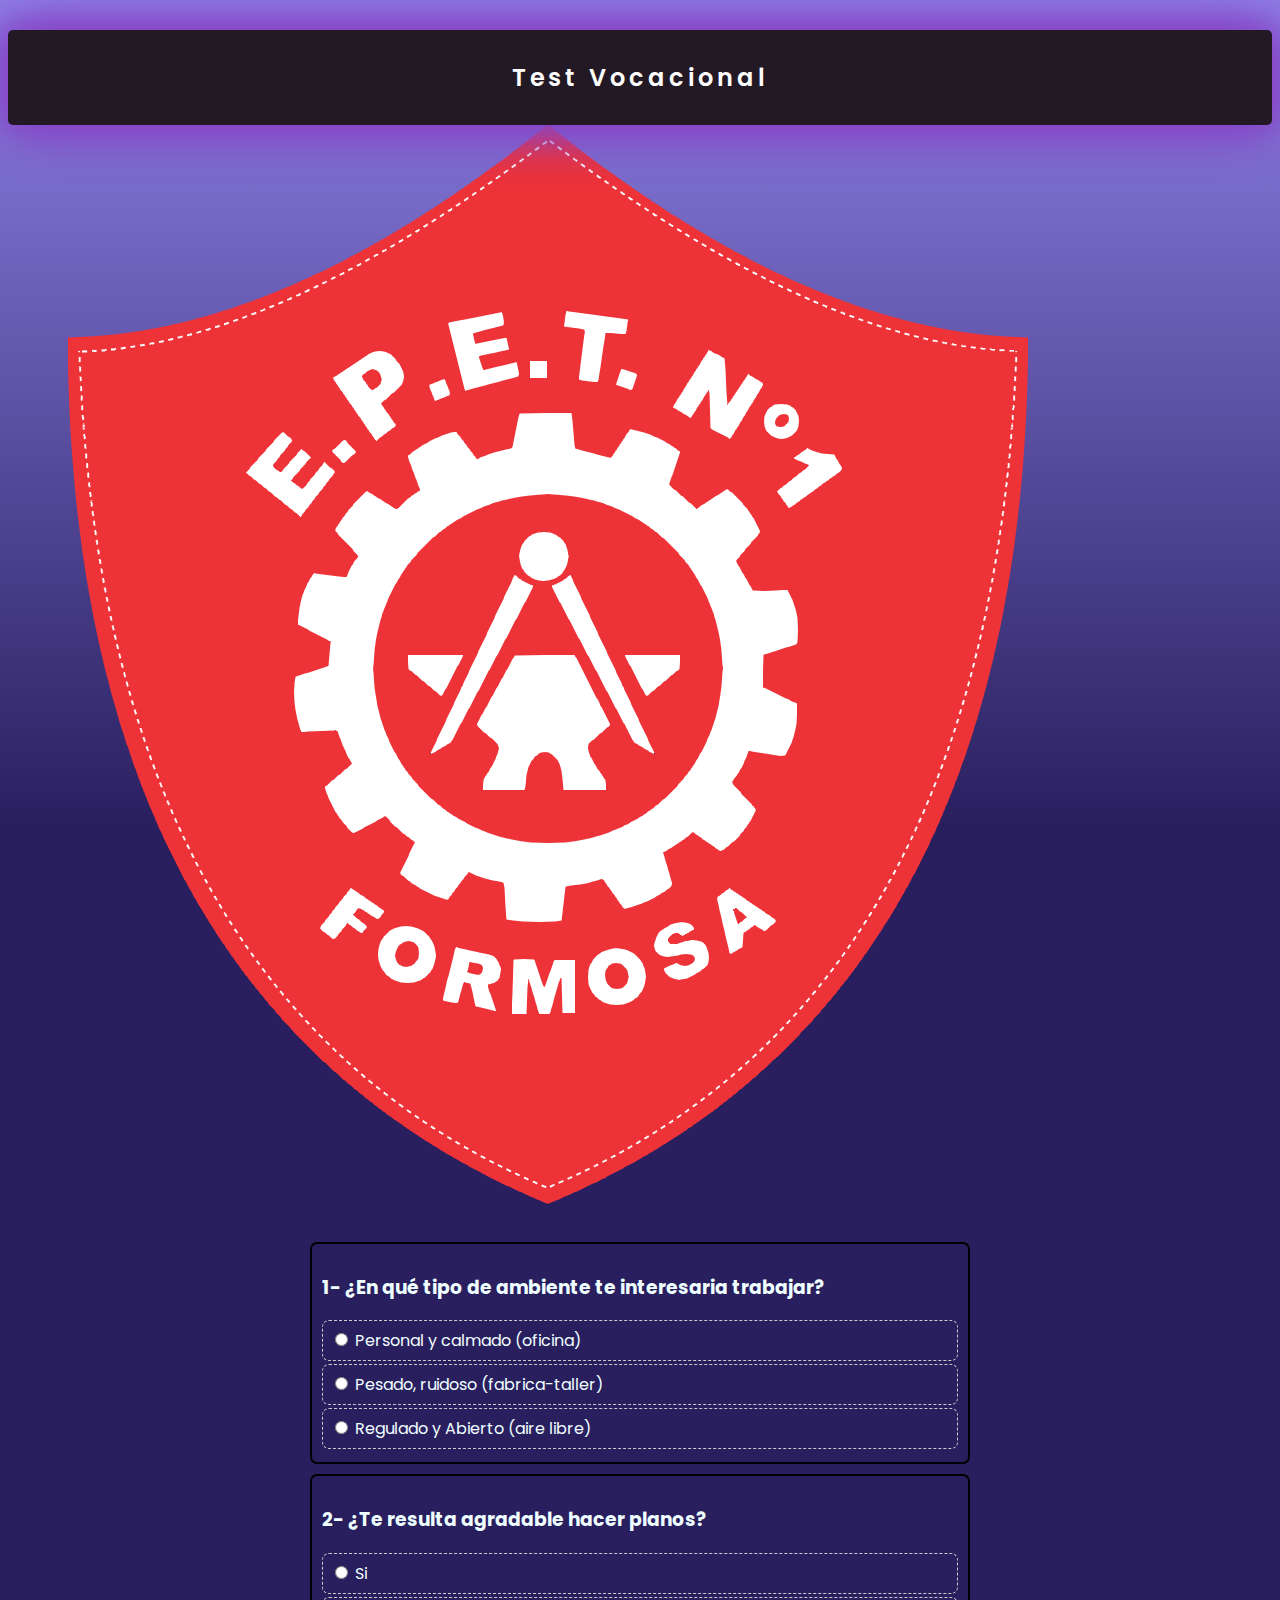
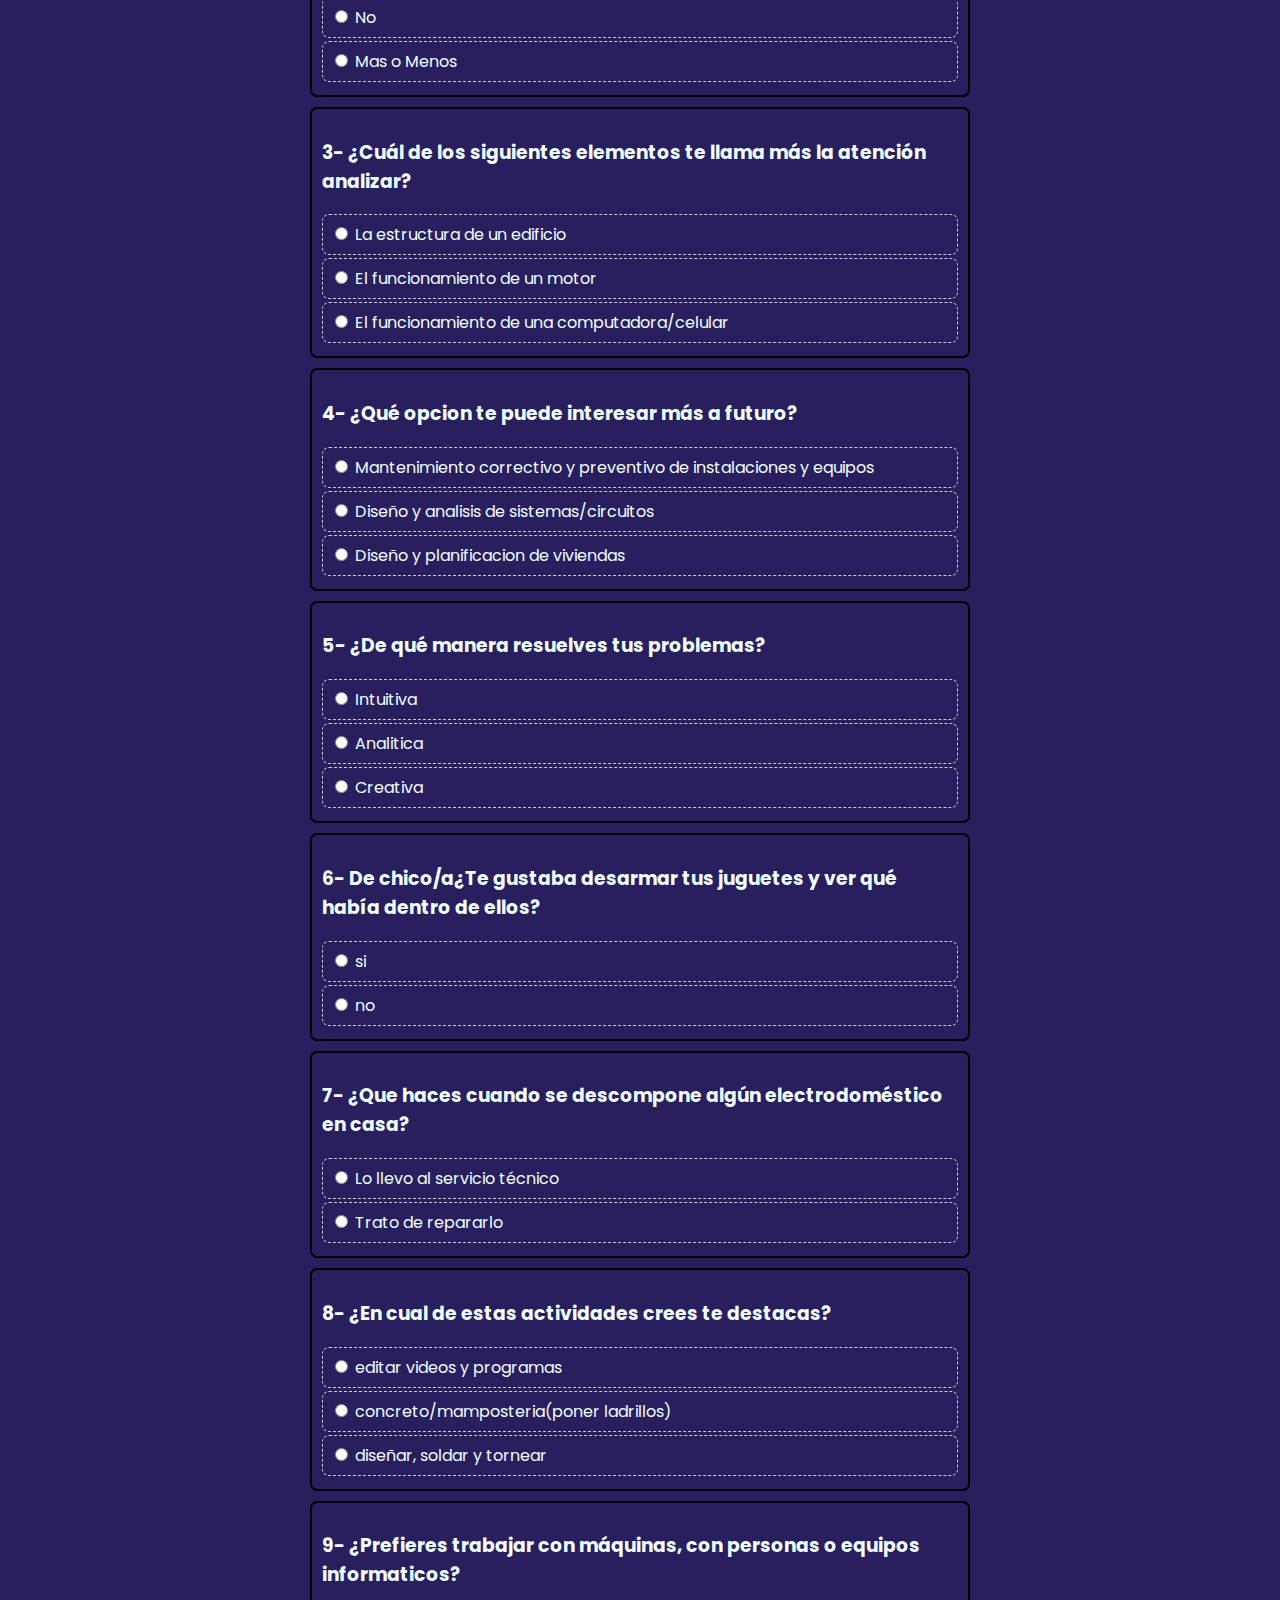
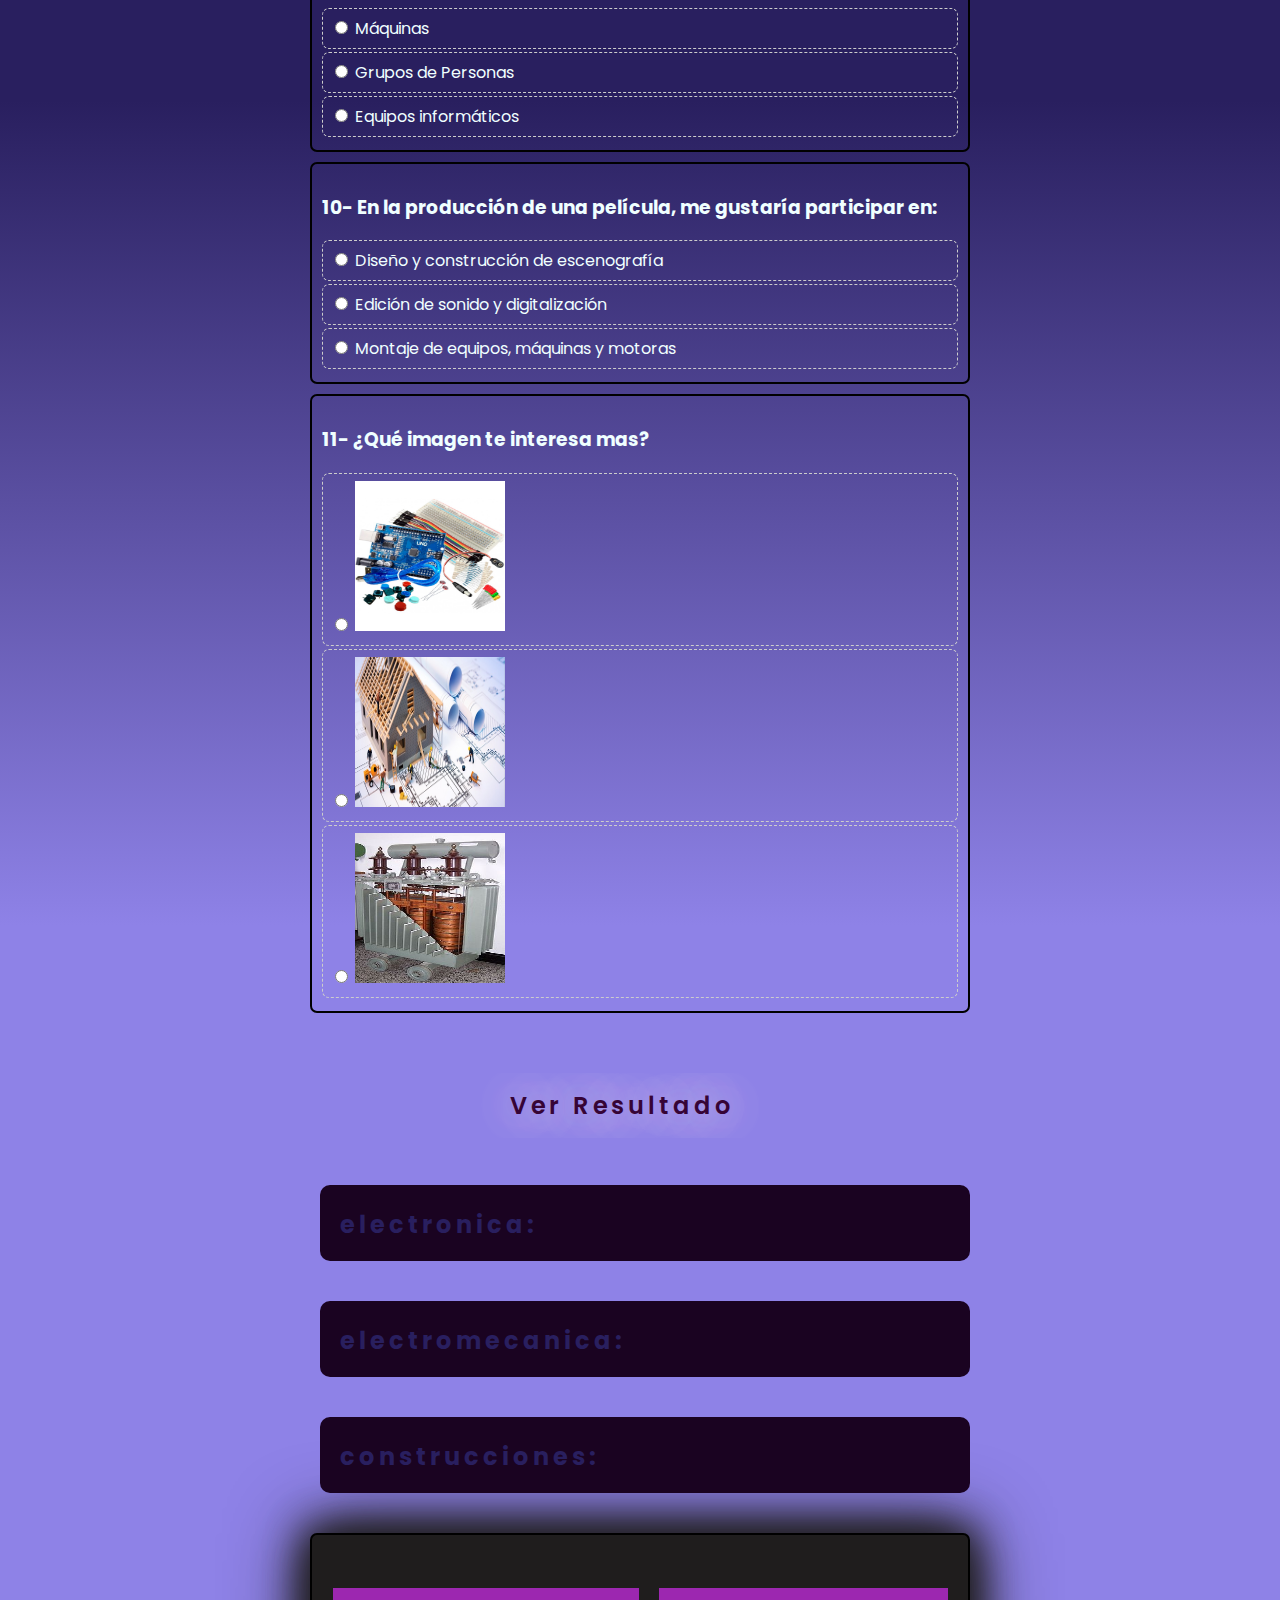
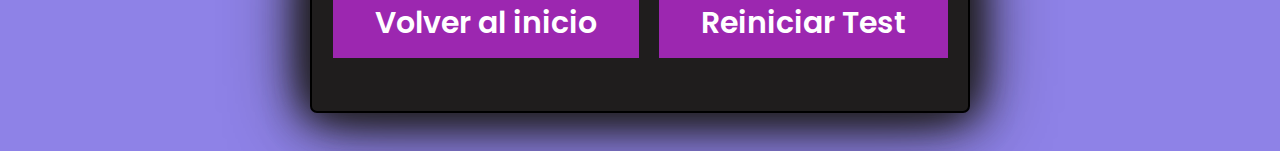
<file: Juego de ecuaciones.html>
<!DOCTYPE html>
<html lang="es">

<head>
	<meta charset="utf-8">
	<meta name="viewport" content="width=device-width, initial-scale=1">
	<title>Test Vocacional</title>
	<link rel="stylesheet" type="text/css" href="estilo2.css">
	<link rel="shortcut icon" href="ESCUDO 1080x1080.png">
</head>

<body>

	<header>

		<a class="btn-neonC">
			
			<span id="span-1"></span>
			<span id="span-2"></span>
			<span id="span-3"></span>
			<span id="span-4"></span>
			Test Vocacional
		</a>

	</header>

<img src="Test-Vocacional6TO-main\ESCUDO 1080x1080.png" alt="">

	<div class="container">
		<section id="p0">
			<h3>1- ¿En qué tipo de ambiente te interesaria trabajar?</h3>

			<label>
				<input type="radio" value="1" name="p0" onclick="respuesta(0,this)"> Personal y calmado (oficina)
			</label>

			<label>
				<input type="radio" value="2" name="p0" onclick="respuesta(0,this)"> Pesado, ruidoso (fabrica-taller)
			</label>
			<label>
				<input class="fea" type="radio" value="3" name="p0" onclick="respuesta(0,this)"> Regulado y Abierto (aire libre)
			</label>
		</section>
		<section id="p1">
			<h3>2- ¿Te resulta agradable hacer planos?</h3>
			<label>
				<input type="radio" value="1" name="p1" onclick="respuesta(1,this)"> Si
			</label>
			<label>
				<input type="radio" value="2" name="p1" onclick="respuesta(1,this)"> No
			</label>
			<label>
				<input type="radio" value="3" name="p1" onclick="respuesta(1,this)"> Mas o Menos
			</label>
		</section>

		<section id="p2">
			<h3>3- ¿Cuál de los siguientes elementos te llama más la atención analizar?</h3>
			<label>
				<input type="radio" value="1" name="p2" onclick="respuesta(2,this)"> La estructura de un edificio
			</label>
			<label>
				<input type="radio" value="2" name="p2" onclick="respuesta(2,this)"> El funcionamiento de un motor
			</label>
			<label>
				<input type="radio" value="3" name="p2" onclick="respuesta(2,this)"> El funcionamiento de una
				computadora/celular
			</label>
		</section>

		<section id="p3">
			<h3>4- ¿Qué opcion te puede interesar más a futuro?</h3>
			<label>

				<input type="radio" value="1" name="p3" onclick="respuesta(3,this)"> Mantenimiento correctivo y
				preventivo de instalaciones y equipos
			</label>
			<label>
				<input type="radio" value="2" name="p3" onclick="respuesta(3,this)"> Diseño y analisis de
				sistemas/circuitos
			</label>
			<label>
				<input type="radio" value="3" name="p3" onclick="respuesta(3,this)"> Diseño y planificacion de viviendas
			</label>
		</section>

		<section id="p4">
			<h3>5- ¿De qué manera resuelves tus problemas?</h3>
			<label>
				<input type="radio" value="1" name="p4" onclick="respuesta(4,this)"> Intuitiva
			</label>
			<label>
				<input type="radio" value="2" name="p4" onclick="respuesta(4,this)"> Analitica
			</label>
			<label>
				<input type="radio" value="3" name="p4" onclick="respuesta(4,this)"> Creativa
			</label>
		</section>

		<section id="p5">
			<h3>6- De chico/a¿Te gustaba desarmar tus juguetes y ver qué había dentro de ellos?</h3>
			<label class="xd">
				<input type="radio" value="1" name="p5" onclick="respuesta(5,this)"> si
			</label>
			<label class="xd">
				<input type="radio" value="2" name="p5" onclick="respuesta(5,this)"> no

		</section>

		<section id="p6">
			<h3>7- ¿Que haces cuando se descompone algún electrodoméstico en casa?</h3>
			<label>
				<input type="radio" value="1" name="p6" onclick="respuesta(6,this)"> Lo llevo al servicio técnico
			</label>
			<label>
				<input type="radio" value="2" name="p6" onclick="respuesta(6,this)"> Trato de repararlo
			</label>
		</section>

		<section id="p7">
			<h3>8- ¿En cual de estas actividades crees te destacas?</h3>
			<label>
				<input type="radio" value="1" name="p7" onclick="respuesta(7,this)"> editar videos y programas
			</label>
			<label>
				<input type="radio" value="2" name="p7" onclick="respuesta(7,this)"> concreto/mamposteria(poner
				ladrillos)
			</label>
			<label>
				<input type="radio" value="3" name="p7" onclick="respuesta(7,this)"> diseñar, soldar y tornear
			</label>
		</section>

		<section id="p8">
			<h3>9- ¿Prefieres trabajar con máquinas, con personas o equipos informaticos?</h3>
			<label>
				<input type="radio" value="1" name="p8" onclick="respuesta(8,this)"> Máquinas
			</label>
			<label>
				<input type="radio" value="2" name="p8" onclick="respuesta(8,this)"> Grupos de Personas
			</label>
			<label>
				<input type="radio" value="3" name="p8" onclick="respuesta(8,this)"> Equipos informáticos
			</label>
		</section>

		<section id="p9">
			<h3>10- En la producción de una película, me gustaría participar en:</h3>
			<label>
				<input type="radio" value="1" name="p9" onclick="respuesta(9,this)"> Diseño y construcción de
				escenografía
			</label>
			<label>
				<input type="radio" value="2" name="p9" onclick="respuesta(9,this)"> Edición de sonido y digitalización
			</label>
			<label>
				<input type="radio" value="3" name="p9" onclick="respuesta(9,this)"> Montaje de equipos, máquinas y
				motoras
			</label>
		</section>

		<section id="p10">
			<h3>11- ¿Qué imagen te interesa mas?</h3>
			<label class="img">
				<input type="radio" value="1" name="p10" onclick="respuesta(10,this)"> <img src="electronica op.jpeg" width="150" height="150">
			</label>
			<label class="img">
				<input type="radio" value="2" name="p10" onclick="respuesta(10,this)"> <img src="construcciones op.jpeg" width="150" height="150">
			</label>
			<label class="img">
				<input type="radio" value="3" name="p10" onclick="respuesta(10,this)"> <img src="electromecánica op.jpeg" width="150" height="150">
			</label>
		</section>
		<!--<button onclick="corregir()" id="btn-abrir">
			<span id="span1"></span>
			<span id="span2"></span>
			<span id="span3"></span>
			<span id="span4"></span>

			CORREGIR </button>--->


		<script src="https://ajax.googleapis.com/ajax/libs/jquery/2.1.1/jquery.min.js"></script>


		<a href="" id="btn" class="btn-neon">
			<span id="span1"></span>
			<span id="span2"></span>
			<span id="span3"></span>
			<span id="span4"></span>
			Ver Resultado
		</a>



		<dialog id="modal">
			<div id="capa">
				<h2 class="popTitle">Te recomendamos:</h2>

				<h2><span id="resultadoFin"></span></h2>

				<a id="enlace1" href="/Perfiles.html">Ver mas informacion</a>


				<button id="btn-cerrar">Cerrar ventana

				</button>

				<!---<div id="tag">Recordaque este </div>-->

			</div>

		</dialog>



		<dialog id="modal2">

			<h2 class="popTitle">Te recomendamos:</h2>

			<h2><span id="resultadoFin2"></span></h2>

			<a id="enlace2" href="/Perfiles2.html">Ver mas informacion</a>

			<button id="btn-cerrar2">Cerrar ventana

			</button>
		</dialog>



		<dialog id="modal3">

			<h2 class="popTitle">Te recomendamos:</h2>

			<h2><span id="resultadoFin3"></span></h2>

			<a id="enlace3" href="/Perfiles3.html">Ver mas informacion</a>

			<button id="btn-cerrar3">Cerrar ventana

			</button>
		</dialog>

		<dialog id="modal4">
			<h2><span id="resultadoFin4">
				</span></h2>





			<button id="btn-cerrar4" role="link" onclick="window.location='Juego de ecuaciones.html'">Volver a
				intentar.</button>
			<a class="enlace" href="Juego de ecuaciones.html"></a>

		</dialog>




		<div class="esp1">
			<h2 class="asig">electronica: <span id="resultado"></span></h2>

			<div class="barra">
				<div class="progreso"></div>
			</div>

		</div>


		<div>
			<h2 class="asig">electromecanica: <span id="resultado2"></span></h2>

			<div>
				<h2 class="asig">construcciones: <span id="resultado3"></span></h2>

			</div>

		</div>




		<script src="script.js"></script>



		<!--<footer>
			<nav>
				<ul>
					<li><a href="index.html">Volver al inicio</a></li><br>
					<li><a href="Juego de ecuaciones.html">Reiniciar Test</a></li><br>
					<box-icon name='refresh'></box-icon>
				</ul>
				
			</nav>
		</footer>
	-->

		<section class="content sau"> 


			<div class="btn-home">
				<a href="/index.html" class="btn">Volver al inicio
				</a>
				<a href="Juego de ecuaciones.html" class="btn">Reiniciar Test</a></div>
			</div>
		
		</section>


</body>

</html>
</file>
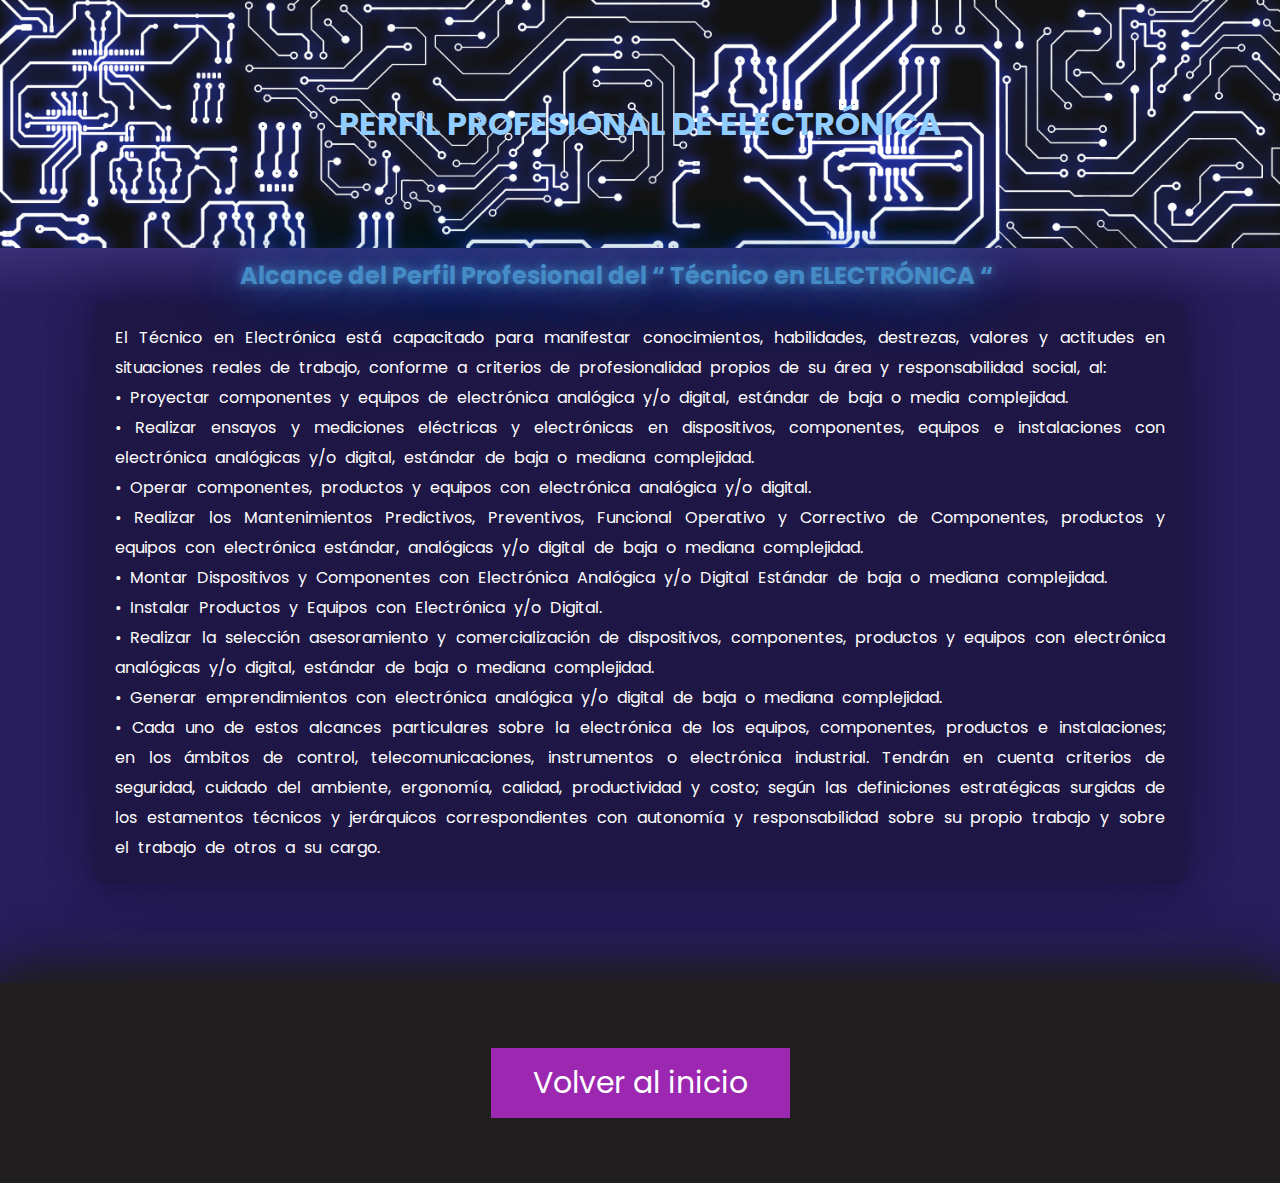
<file: Perfiles.html>
<!DOCTYPE html>
<html lang="en">
<head>
    <meta charset="UTF-8">
    <meta http-equiv="X-UA-Compatible" content="IE=edge">
    <meta name="viewport" content="width=device-width, initial-scale=1.0">
    <title>Perfil profesional de Electrónica</title>
    <link rel="shortcut icon" href="ESCUDO 1080x1080.png">
    <link rel="stylesheet" href="estilo-elec.css">

</head>
<body>
    <header>
    <h1>PERFIL PROFESIONAL DE ELECTRÓNICA</h1>
    </header>
    <div class="container">
    <h2>Alcance del Perfil Profesional del “ Técnico en ELECTRÓNICA “</h2>
    </div>
    <div class="contenedor"> 
    <p>
        El Técnico en Electrónica está capacitado para manifestar conocimientos, habilidades, destrezas, valores y actitudes en situaciones reales de trabajo, conforme a criterios de profesionalidad propios de su área y responsabilidad social, al: <br>
    • Proyectar componentes y equipos de electrónica analógica y/o digital, estándar de baja o media complejidad. <br>
    • Realizar ensayos y mediciones eléctricas y electrónicas en dispositivos, componentes, equipos e instalaciones con electrónica analógicas y/o digital, estándar de baja o mediana complejidad. <br>
    • Operar componentes, productos y equipos con electrónica analógica y/o digital. <br>
    • Realizar los Mantenimientos Predictivos, Preventivos, Funcional Operativo y Correctivo de Componentes, productos y equipos con electrónica estándar, analógicas y/o digital de baja o mediana complejidad. <br>
    • Montar Dispositivos y Componentes con Electrónica Analógica y/o Digital Estándar de baja o mediana complejidad. <br>
    • Instalar Productos y Equipos con Electrónica y/o Digital. <br> 
    •  Realizar la selección asesoramiento y comercialización de dispositivos, componentes, productos y equipos con electrónica analógicas y/o digital, estándar de baja o mediana complejidad. <br>
    • Generar emprendimientos con electrónica analógica y/o digital de baja o mediana complejidad. <br>
    • Cada uno de estos alcances particulares sobre la electrónica de los equipos, componentes, productos e instalaciones; en los ámbitos de control, telecomunicaciones, instrumentos o electrónica industrial. Tendrán en cuenta criterios de seguridad, cuidado del ambiente, ergonomía, calidad, productividad y costo; según las definiciones estratégicas surgidas de los estamentos técnicos y jerárquicos correspondientes con autonomía y responsabilidad sobre su propio trabajo y sobre el trabajo de otros a su cargo. <br>
    </p>
   </div>

   <section class="content sau"> 


    <div class="btn-home">
        <a href="/index.html" class="btn">Volver al inicio
        </a>
    </div>

</section>

</body>
</html>
</file>
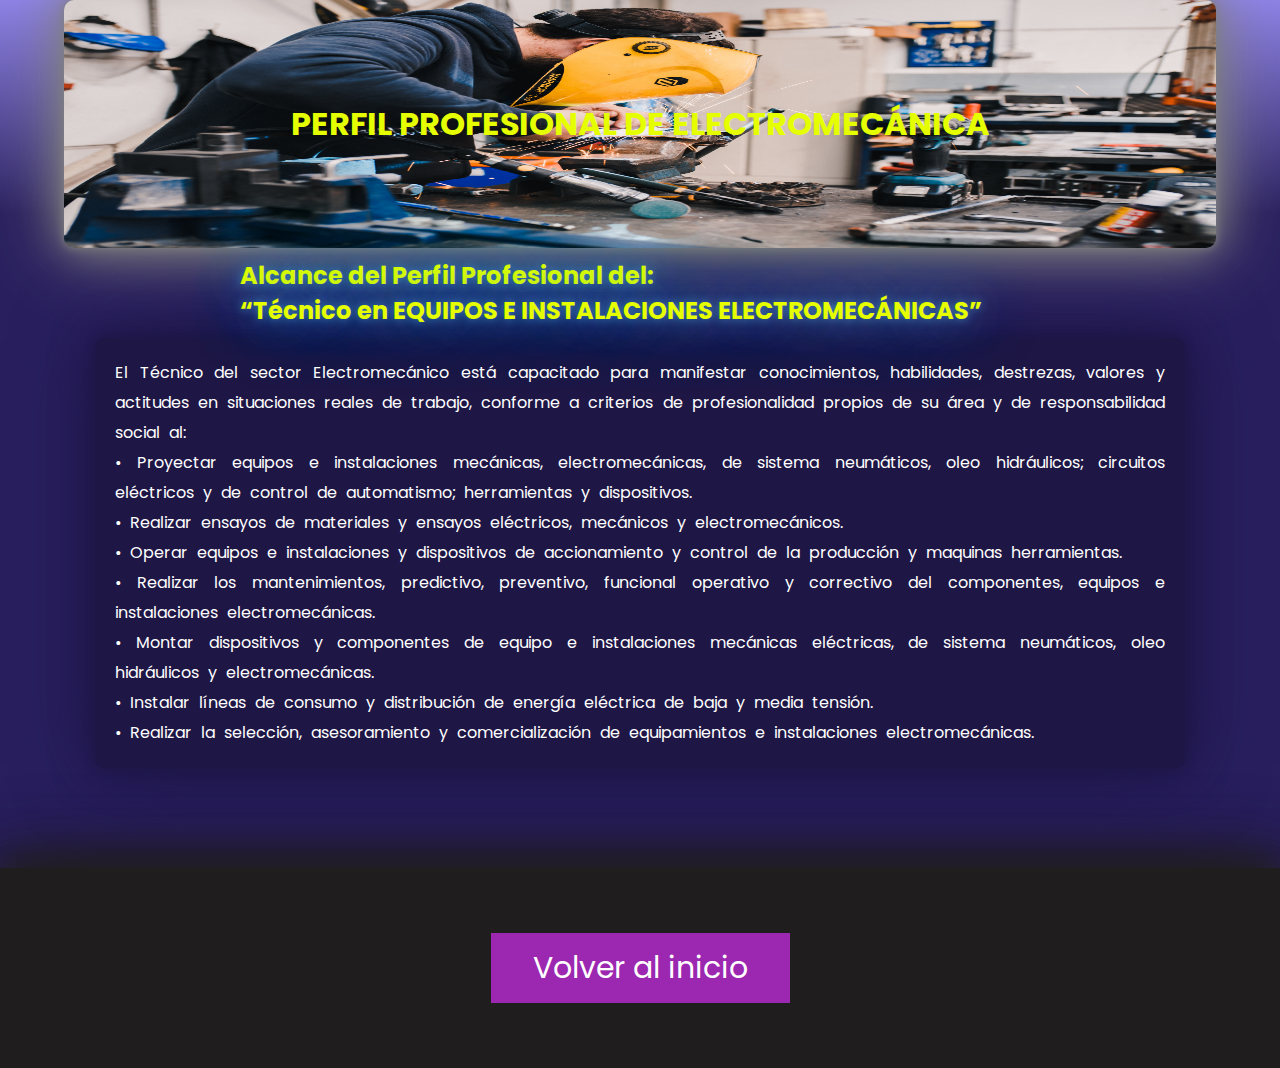
<file: Perfiles2.html>
<!DOCTYPE html>
<html lang="en">
<head>
    <meta charset="UTF-8">
    <meta http-equiv="X-UA-Compatible" content="IE=edge">
    <meta name="viewport" content="width=device-width, initial-scale=1.0">
    <title>Perfil profecional de Electro-Mecanica</Electro-Mecanica></title>
    <link rel="shortcut icon" href="ESCUDO 1080x1080.png">
    <link rel="stylesheet" href="estilo-mec.css">

</head>
<body>
    <header>
    <h1>PERFIL PROFESIONAL DE ELECTROMECÁNICA</h1>
    </header>
    <div class="container">
    <h2 id="subti">Alcance del Perfil Profesional del: <br>
        “Técnico en EQUIPOS E INSTALACIONES ELECTROMECÁNICAS”</h2>
    </div>
    <div class="contenedor">
    <p>
        El Técnico del sector Electromecánico está capacitado para manifestar conocimientos, habilidades, destrezas, valores y actitudes en situaciones reales de trabajo, conforme a criterios de profesionalidad propios de su área y de responsabilidad social al: <br>

        • Proyectar equipos e instalaciones mecánicas, electromecánicas, de sistema neumáticos, oleo hidráulicos; circuitos eléctricos y de control de automatismo; herramientas y dispositivos. <br>
        • Realizar ensayos de materiales y ensayos eléctricos, mecánicos y electromecánicos.    <br>
        • Operar equipos e instalaciones y dispositivos de accionamiento y control de la producción y maquinas herramientas. <br>
        • Realizar los mantenimientos, predictivo, preventivo, funcional operativo y correctivo del componentes, equipos e instalaciones electromecánicas. <br>
        •  Montar dispositivos y componentes de equipo e instalaciones mecánicas eléctricas, de sistema neumáticos, oleo hidráulicos y electromecánicas. <br>
        • Instalar líneas de consumo y distribución de energía eléctrica de baja y media tensión. <br>
        • Realizar la selección, asesoramiento y comercialización de equipamientos e instalaciones electromecánicas. <br>
    </p>
   </div>


   <section class="content sau"> 


    <div class="btn-home">
        <a href="/index.html" class="btn">Volver al inicio
        </a>
    </div>

</section>

</body>
</html>
</file>
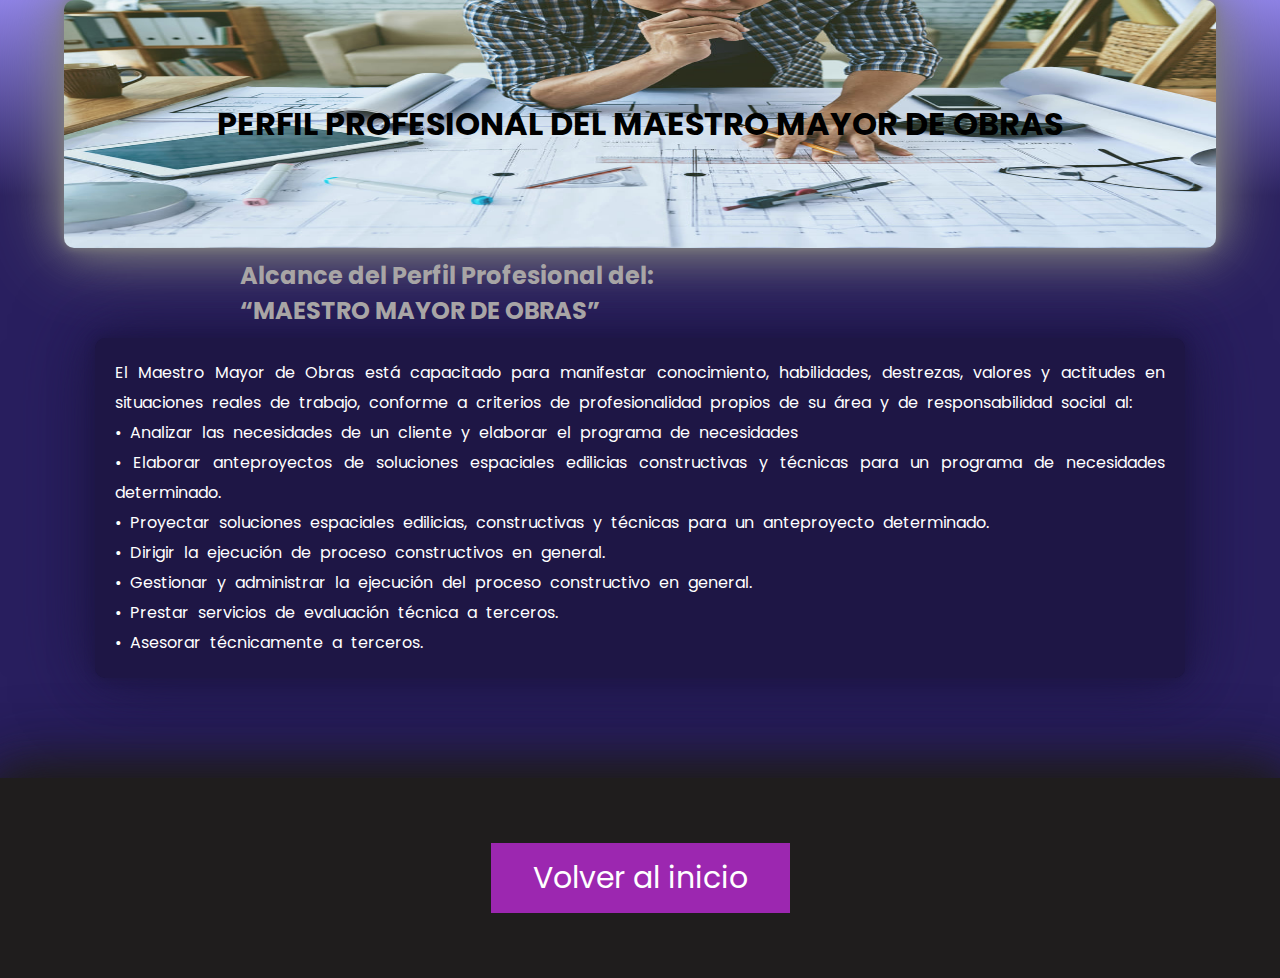
<file: Perfiles3.html>
<!DOCTYPE html>
<html lang="en">
<head>
    <meta charset="UTF-8">
    <meta http-equiv="X-UA-Compatible" content="IE=edge">
    <meta name="viewport" content="width=device-width, initial-scale=1.0">
    <title>Perfil profesional de Construcciones</title>
    <link rel="shortcut icon" href="ESCUDO 1080x1080.png">
    <link rel="stylesheet" href="estilo-con.css">

</head>
<body>
    <header>
    <h1>PERFIL PROFESIONAL DEL MAESTRO MAYOR DE OBRAS</h1>
    </header>
    <div class="container">
    <h2>Alcance del Perfil Profesional del: <br>
        “MAESTRO MAYOR DE OBRAS”</h2>
    </div>
    <div class="contenedor">
    <p>    
     El Maestro Mayor de Obras está capacitado para manifestar conocimiento, habilidades, destrezas, valores y actitudes en situaciones reales de trabajo, conforme a criterios de profesionalidad propios de su área y de responsabilidad social al: <br>
        
     • Analizar las necesidades de un cliente y elaborar el programa de necesidades <br>
     • Elaborar anteproyectos de soluciones espaciales edilicias constructivas y técnicas para un programa de necesidades determinado. <br>
     • Proyectar soluciones espaciales edilicias, constructivas y técnicas para un anteproyecto determinado. <br>
     • Dirigir la ejecución de proceso constructivos en general. <br>
     • Gestionar y administrar la ejecución del proceso constructivo en general. <br>
     • Prestar servicios de evaluación técnica a terceros. <br>
     • Asesorar técnicamente a terceros. <br>
     </p>
   </div>

   <section class="content sau"> 


    <div class="btn-home">
        <a href="/index.html" class="btn">Volver al inicio
        </a>
    </div>

</section>

</body>
</html>
</file>
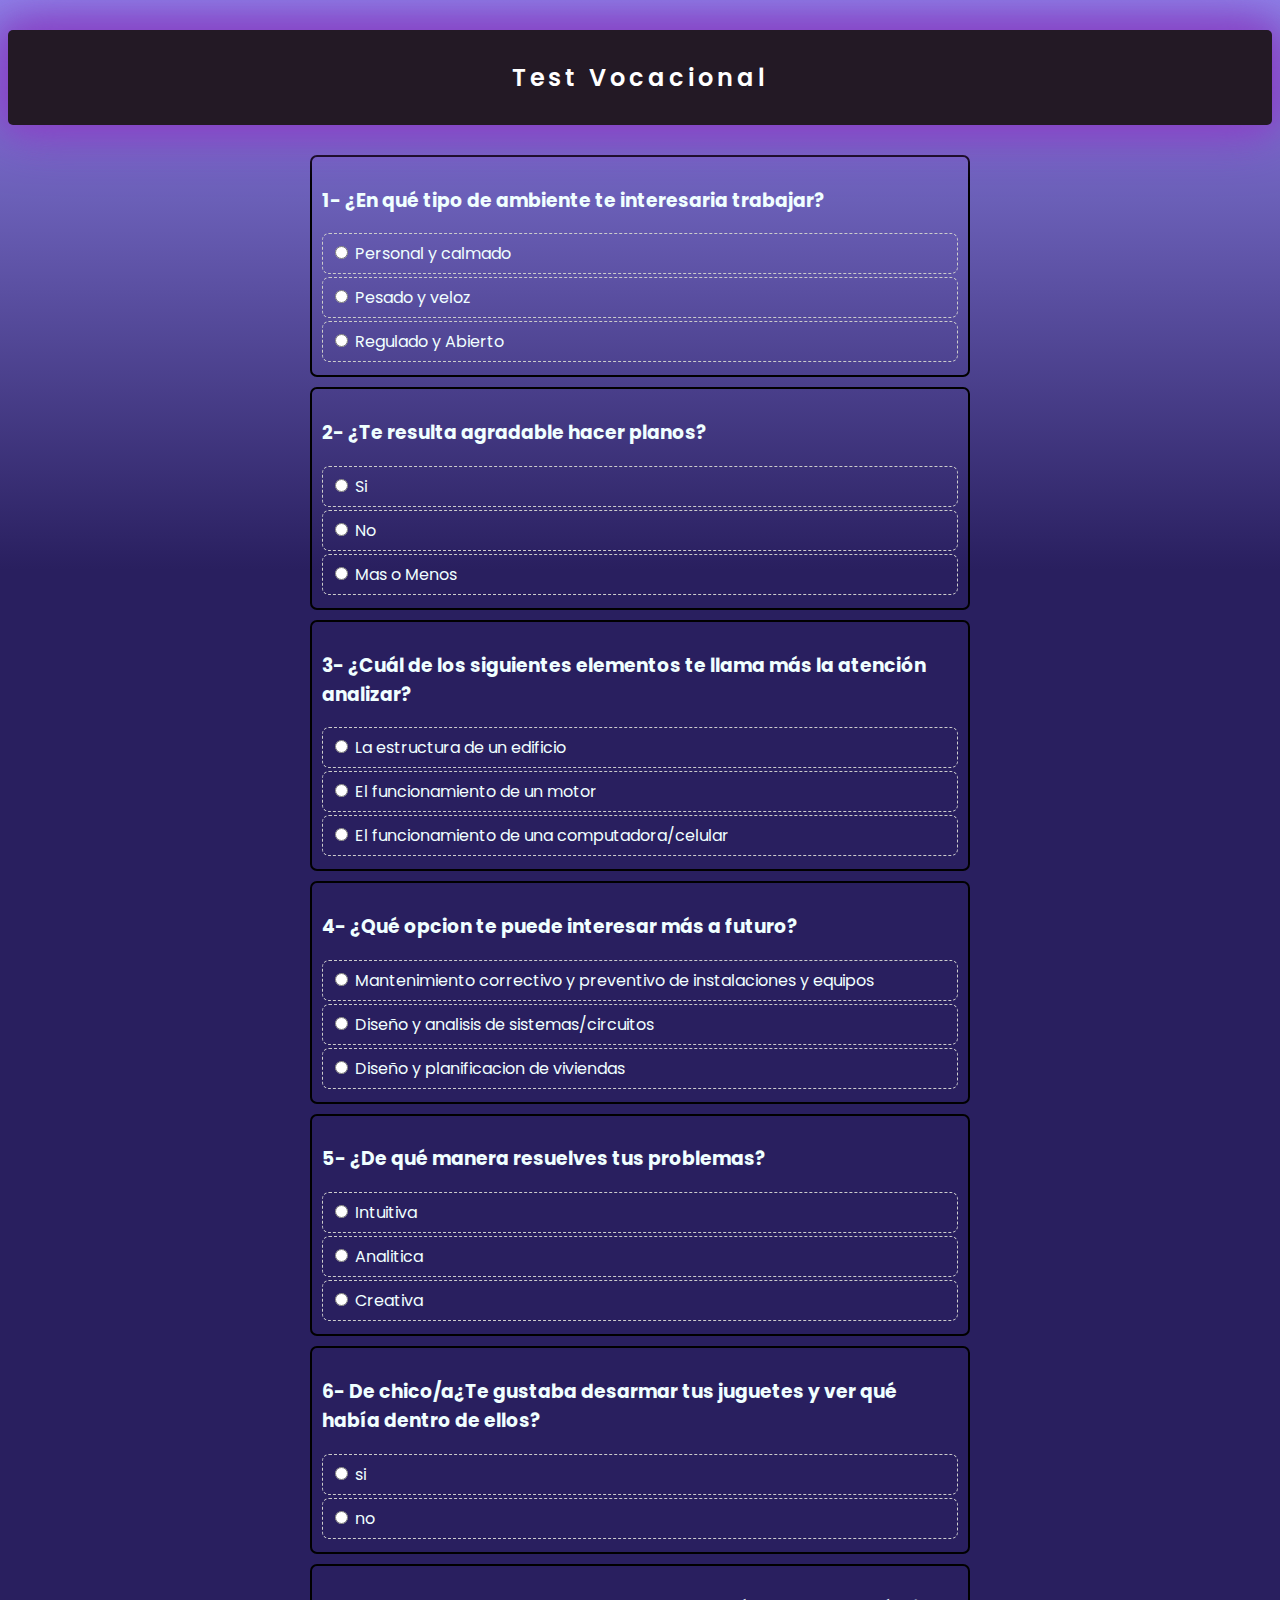
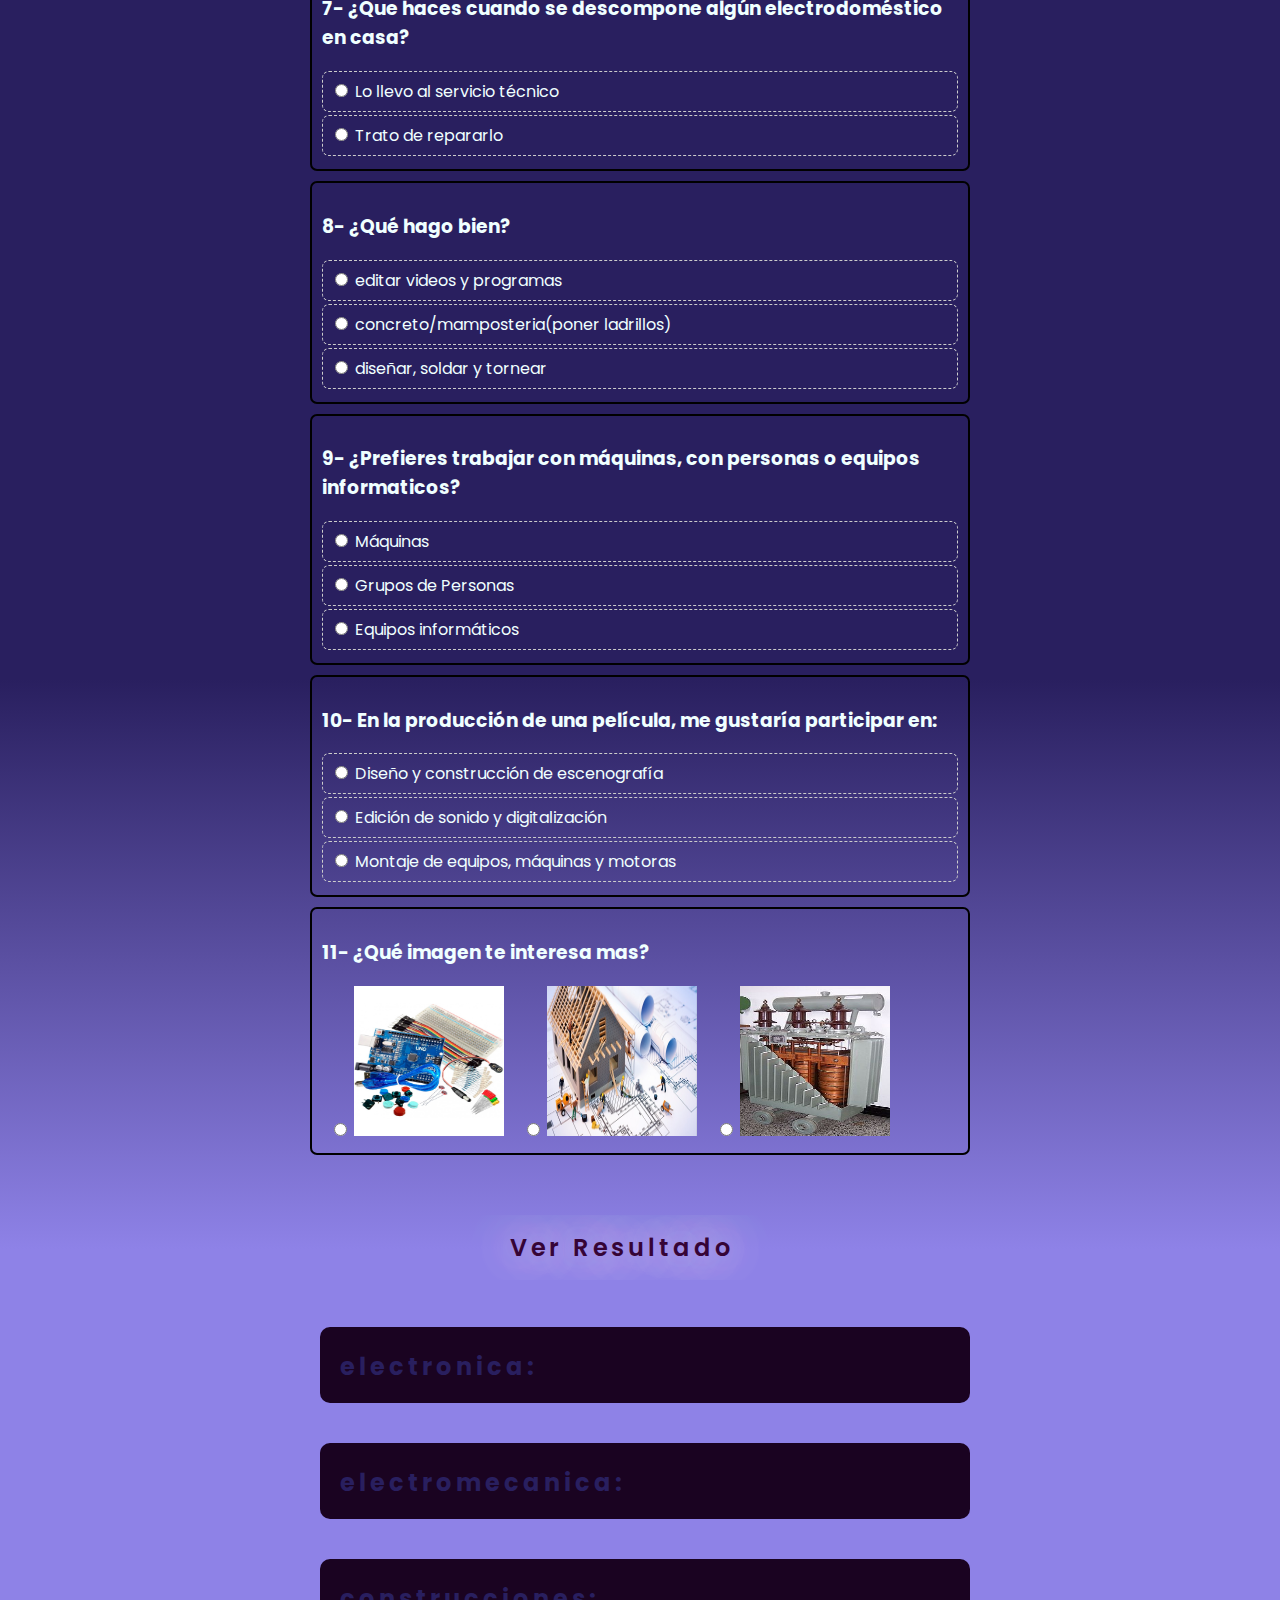
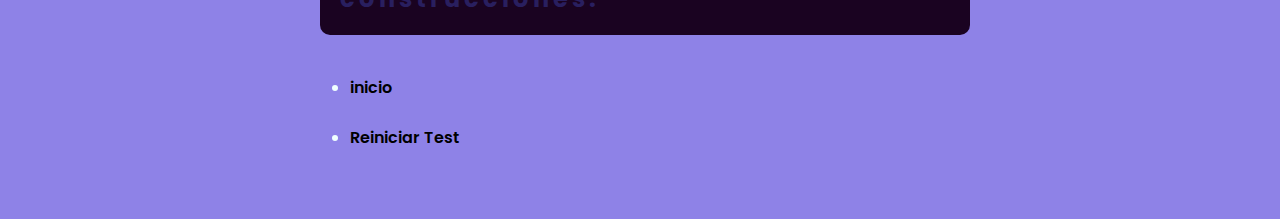
<file: Test-Vocacional6TO-main/Juego khy7tgecuaciones.html>
<!DOCTYPE html>
<html lang="es">

<head>
	<meta charset="utf-8">
	<meta name="viewport" content="width=device-width, initial-scale=1">
	<title>Game</title>
	<link rel="stylesheet" type="text/css" href="estilo2.css">
	<link rel="shortcut icon" href="ESCUDO 1080x1080.png">
</head>

<body>

	<header>

		<a class="btn-neonC">
			
			<span id="span-1"></span>
			<span id="span-2"></span>
			<span id="span-3"></span>
			<span id="span-4"></span>
			Test Vocacional
		</a>

	</header>

	<div class="container">
		<section id="p0">
			<h3>1- ¿En qué tipo de ambiente te interesaria trabajar?</h3>

			<label class="xd">
				<input type="radio" value="1" name="p0" onclick="respuesta(0,this)"> Personal y calmado
			</label>

			<label class="xd">
				<input type="radio" value="2" name="p0" onclick="respuesta(0,this)"> Pesado y veloz
			</label>
			<label class="xd">
				<input class="fea" type="radio" value="3" name="p0" onclick="respuesta(0,this)"> Regulado y Abierto
			</label>
		</section>
		<section id="p1">
			<h3>2- ¿Te resulta agradable hacer planos?</h3>
			<label class="xd">
				<input type="radio" value="1" name="p1" onclick="respuesta(1,this)"> Si
			</label>
			<label class="xd">
				<input type="radio" value="2" name="p1" onclick="respuesta(1,this)"> No
			</label>
			<label class="xd">
				<input type="radio" value="3" name="p1" onclick="respuesta(1,this)"> Mas o Menos
			</label>
		</section>

		<section id="p2">
			<h3>3- ¿Cuál de los siguientes elementos te llama más la atención analizar?</h3>
			<label class="xd">
				<input type="radio" value="1" name="p2" onclick="respuesta(2,this)"> La estructura de un edificio
			</label>
			<label class="xd">
				<input type="radio" value="2" name="p2" onclick="respuesta(2,this)"> El funcionamiento de un motor
			</label>
			<label class="xd">
				<input type="radio" value="3" name="p2" onclick="respuesta(2,this)"> El funcionamiento de una
				computadora/celular
			</label>
		</section>

		<section id="p3">
			<h3>4- ¿Qué opcion te puede interesar más a futuro?</h3>
			<label class="xd">

				<input type="radio" value="1" name="p3" onclick="respuesta(3,this)"> Mantenimiento correctivo y
				preventivo de instalaciones y equipos
			</label>
			<label class="xd">
				<input type="radio" value="2" name="p3" onclick="respuesta(3,this)"> Diseño y analisis de
				sistemas/circuitos
			</label>
			<label class="xd">
				<input type="radio" value="3" name="p3" onclick="respuesta(3,this)"> Diseño y planificacion de viviendas
			</label>
		</section>

		<section id="p4">
			<h3>5- ¿De qué manera resuelves tus problemas?</h3>
			<label class="xd">
				<input type="radio" value="1" name="p4" onclick="respuesta(4,this)"> Intuitiva
			</label>
			<label class="xd">
				<input type="radio" value="2" name="p4" onclick="respuesta(4,this)"> Analitica
			</label>
			<label class="xd">
				<input type="radio" value="3" name="p4" onclick="respuesta(4,this)"> Creativa
			</label>
		</section>

		<section id="p5">
			<h3>6- De chico/a¿Te gustaba desarmar tus juguetes y ver qué había dentro de ellos?</h3>
			<label class="xd">
				<input type="radio" value="1" name="p5" onclick="respuesta(5,this)"> si
			</label>
			<label class="xd">
				<input type="radio" value="2" name="p5" onclick="respuesta(5,this)"> no

		</section>

		<section id="p6">
			<h3>7- ¿Que haces cuando se descompone algún electrodoméstico en casa?</h3>
			<label class="xd">
				<input type="radio" value="1" name="p6" onclick="respuesta(6,this)"> Lo llevo al servicio técnico
			</label>
			<label class="xd">
				<input type="radio" value="2" name="p6" onclick="respuesta(6,this)"> Trato de repararlo
			</label>
		</section>

		<section id="p7">
			<h3>8- ¿Qué hago bien?</h3>
			<label class="xd">
				<input type="radio" value="1" name="p7" onclick="respuesta(7,this)"> editar videos y programas
			</label>
			<label class="xd">
				<input type="radio" value="2" name="p7" onclick="respuesta(7,this)"> concreto/mamposteria(poner
				ladrillos)
			</label>
			<label class="xd">
				<input type="radio" value="3" name="p7" onclick="respuesta(7,this)"> diseñar, soldar y tornear
			</label>
		</section>

		<section id="p8">
			<h3>9- ¿Prefieres trabajar con máquinas, con personas o equipos informaticos?</h3>
			<label class="xd">
				<input type="radio" value="1" name="p8" onclick="respuesta(8,this)"> Máquinas
			</label>
			<label class="xd">
				<input type="radio" value="2" name="p8" onclick="respuesta(8,this)"> Grupos de Personas
			</label>
			<label class="xd">
				<input type="radio" value="3" name="p8" onclick="respuesta(8,this)"> Equipos informáticos
			</label>
		</section>

		<section id="p9">
			<h3>10- En la producción de una película, me gustaría participar en:</h3>
			<label class="xd">
				<input type="radio" value="1" name="p9" onclick="respuesta(9,this)"> Diseño y construcción de
				escenografía
			</label>
			<label class="xd">
				<input type="radio" value="2" name="p9" onclick="respuesta(9,this)"> Edición de sonido y digitalización
			</label>
			<label class="xd">
				<input type="radio" value="3" name="p9" onclick="respuesta(9,this)"> Montaje de equipos, máquinas y
				motoras
			</label>
		</section>

		<section id="p10">
			<h3>11- ¿Qué imagen te interesa mas?</h3>
			<label class="img">
				<input type="radio" value="1" name="p10" onclick="respuesta(10,this)"> <img src="electronica op.jpeg" width="150" height="150">
			</label>
			<label class="img">
				<input type="radio" value="2" name="p10" onclick="respuesta(10,this)"> <img src="construcciones op.jpeg" width="150" height="150">
			</label>
			<label class="img">
				<input type="radio" value="3" name="p10" onclick="respuesta(10,this)"> <img src="electromecánica op.jpeg" width="150" height="150">
			</label>
		</section>

		<!--<button onclick="corregir()" id="btn-abrir">
			<span id="span1"></span>
			<span id="span2"></span>
			<span id="span3"></span>
			<span id="span4"></span>

			CORREGIR </button>--->


		<script src="https://ajax.googleapis.com/ajax/libs/jquery/2.1.1/jquery.min.js"></script>


		<a href="" id="btn" class="btn-neon">
			<span id="span1"></span>
			<span id="span2"></span>
			<span id="span3"></span>
			<span id="span4"></span>
			Ver Resultado
		</a>



		<dialog id="modal">
			<div id="capa">
				<h2 class="popTitle">Te recomendamos:</h2>

				<h2><span id="resultadoFin"></span></h2>

				<a id="enlace1" href="index.html">Ver mas informacion</a>


				<button id="btn-cerrar">Cerrar popup

				</button>

				<div id="tag">Recordaque este </div>

			</div>

		</dialog>



		<dialog id="modal2">

			<h2 class="popTitle">Te recomendamos:</h2>

			<h2><span id="resultadoFin2"></span></h2>

			<a class="enlace" href="index.html">Ver mas informacion</a>

			<button id="btn-cerrar2">Cerrar popup

			</button>
		</dialog>



		<dialog id="modal3">

			<h2 class="popTitle">Te recomendamos:</h2>

			<h2><span id="resultadoFin3"></span></h2>

			<a class="enlace" href="index.html">Ver mas informacion</a>

			<button id="btn-cerrar3">Cerrar popup

			</button>
		</dialog>

		<dialog id="modal4">
			<h2><span id="resultadoFin4">
				</span></h2>





			<button id="btn-cerrar4" role="link" onclick="window.location='Juego de ecuaciones.html'">Volver a
				intentar.</button>
			<a class="enlace" href="Juego de ecuaciones.html"></a>

		</dialog>




		<div class="esp1">
			<h2 class="asig">electronica: <span id="resultado"></span></h2>

			<div class="barra">
				<div class="progreso"></div>
			</div>

		</div>


		<div>
			<h2 class="asig">electromecanica: <span id="resultado2"></span></h2>

			<div>
				<h2 class="asig">construcciones: <span id="resultado3"></span></h2>

			</div>

		</div>




		<script src="script.js"></script>



		<footer>
			<nav>
				<ul>
					<li><a href="index.html">inicio</a></li><br>
					<li><a href="Juego de ecuaciones.html">Reiniciar Test</a></li><br>
				</ul>
			</nav>
		</footer>





</body>

</html>
</file>
<file: estilo2.css>
@import url('https://fonts.googleapis.com/css2?family=Poppins:wght@300;400;600;700&display=swap');

:root {
	--bg: #1e2345;
	--violet: rgb(161, 132, 240);
	--pink: #d60087;
	--turquoise: #2fdabd;
}

* {
	box-sizing: border-box;
	font-family: 'Poppins', sans-serif;

}

header {
	text-align: center;
	align-items: center;

}


/*---------------------------------------------*/




.btn-neonC {
	transition: 0.6s;
	position: relative;
	display: block;
	margin-top: 30px;
	padding: 30px;
	letter-spacing: 4px;
	text-decoration: none;
	font-size: 24px;
	overflow: hidden;
	background-color: transparent;
	border-color: transparent;
	border-radius: 5px;
	pointer-events: none;


}



.btn-neonC {
	color: #fff;
	background: #231925;
	box-shadow: 0 0 50px #8845c7,
		0 0 30px #8845c7,
		0 0 60px #8845c7;
	transition-delay: 0.3s;

}

#escudo {
	position: relative;
	display: block;
	margin-top: 30px;
	padding: 30px;
	letter-spacing: 4px;
	text-decoration: none;
	font-size: 24px;
	overflow: hidden;
	background-color: transparent;
	border-color: transparent;
	border-radius: 5px;
	pointer-events: none;

}


/*---------------------------------------------*/
body {

	background-image: linear-gradient(rgb(142, 130, 231), rgb(41, 31, 95), rgb(41, 31, 95), rgb(41, 31, 95), rgb(41, 31, 95), rgb(142, 130, 231), rgb(142, 130, 231));

}




.container {
	max-width: 700px;
	margin: auto;
	padding: 20px;
	color: azure;
}




section {
	border: 2px solid #000000;
	border-radius: 7px;
	padding: 10px;
	margin: 10px 0;
}

label {
	display: block;
	padding: 7px;
	border-radius: 7px;
	cursor: pointer;
	border: 1px dashed #ccc;
	margin-bottom: 3px;
}

label:hover {
	background: #cec0fc;
}





#btn-abrir {
	width: 80%,
		display block;
	margin: auto;
	padding: 10px;
	background-color: #1a0321;
	;
	border: none;
	cursor: pointer;
	border-radius: 20px;
	color: #fff;
}

#btn-abrir:hover {
	background: #000;

	background: #a945c7;
	box-shadow: 0 0 10px #a945c7, 0 0 40px #a945c7, 0 0 80px #a945c7;
	transition-delay: 0.2s;
	color: #fff;
}

#btn-cerrar4 {
	position: absolute;
	width: 30%;
	display: block;
	margin: 10% 60%;
	padding: 10px;

	border: 2px solid #9c27b0;
	color: #fff;
	text-decoration: none;
	background: #9c27b0;

	border: none;
	cursor: pointer;
	border-radius: 20px;
}

#btn-cerrar4:hover {
	box-shadow: 0 0 10px #a945c7,
		0 0 40px #a945c7,
		0 0 80px #910aff;
	transition: 0.4s;
}

#btn-cerrar2 {
	position: absolute;
	width: 30%;
	display: block;
	margin: 10% 60%;
	padding: 10px;

	border: 2px solid #9c27b0;
	color: #fff;
	text-decoration: none;
	background: #9c27b0;

	border: none;
	cursor: pointer;
	border-radius: 20px;
}

#btn-cerrar2:hover {
	box-shadow: 0 0 10px #a945c7,
		0 0 40px #a945c7,
		0 0 80px #910aff;
	transition: 0.4s;
}

#btn-cerrar3 {
	position: absolute;
	width: 30%;
	display: block;
	margin: 10% 60%;
	padding: 10px;

	border: 2px solid #9c27b0;
	color: #fff;
	text-decoration: none;
	background: #9c27b0;

	border: none;
	cursor: pointer;
	border-radius: 20px;
}

#btn-cerrar3:hover {
	box-shadow: 0 0 10px #a945c7,
		0 0 40px #a945c7,
		0 0 80px #910aff;
	transition: 0.4s;
}


#btn-cerrar {
	position: absolute;
	width: 30%;
	display: block;
	margin: 10% 60%;
	padding: 10px;

	border: 2px solid #9c27b0;
	color: #fff;
	text-decoration: none;
	background: #9c27b0;

	border: none;
	cursor: pointer;
	border-radius: 20px;
}

#btn-cerrar:hover {
	box-shadow: 0 0 10px #a945c7,
		0 0 40px #a945c7,
		0 0 80px #910aff;
	transition: 0.4s;
}

#resultadoFin {

	color: rgb(6, 143, 255);
	text-shadow: 0 0 10px rgb(6, 143, 255),
		0 0 40px rgb(6, 143, 255),
		0 0 80px rgb(6, 143, 255);
	background-color: rgba(0, 0, 0, 0.452);
	border-radius: 20px;

}

#resultadoFin2 {


	color: rgb(229, 255, 0);
	text-shadow: 0 0 0px rgb(229, 255, 0),
		0 0 0px rgb(229, 255, 0),
		0 0 10px rgb(229, 255, 0);

	border-radius: 20px;

}

#resultadoFin3 {

	color: rgb(255, 6, 6);
	text-shadow: 0 0 10px rgb(255, 6, 6),
		0 0 40px rgb(255, 6, 6),
		0 0 80px rgb(255, 6, 6);
	background-color: rgba(0, 0, 0, 0.452);
	border-radius: 20px;

}









h2 {
	text-align: center;
}

#resultado {
	font-size: 30px;
	color: #a945c7;
	text-shadow: 0 0 10px #a945c7,
		0 0 40px #a945c7,
		0 0 80px #910aff;
}

#resultado2 {
	font-size: 30px;
	color: #a945c7;
	text-shadow: 0 0 10px #a945c7,
		0 0 40px #a945c7,
		0 0 80px #910aff;
}

#resultado3 {
	font-size: 30px;
	color: #a945c7;
	text-shadow: 0 0 10px #a945c7,
		0 0 40px #a945c7,
		0 0 80px #910aff;
}

/*MODAL*/

.popTitle {
	text-align: center;
	color: rgb(0, 0, 0);

}

#modal::backdrop {
	background-color: rgba(0, 0, 0, 0.55);

}


#modal {

	width: 600px;
	height: 300px;
	background-image: url(img/AnimatedMicrochip2-1.gif);
	background-size: cover;
	border: none;


}

#modal::after {
	content: "";
	position: absolute;
	top: 0;
	left: 0;
	width: 100%;
	height: 100%;
	background-image: url(img/a5dbb481cbbabce95f8ebe77e30078c1.gif);
	z-index: -1;
	opacity: 0.3;
	background-repeat: no-repeat;
	background-size: cover;

}



#modal2::backdrop {
	background-color: rgba(0, 0, 0, 0.55);

}


#modal2 {
	width: 600px;
	height: 300px;
	background-image: url(/christopher-burns-8KfCR12oeUM-unsplash.jpg);
	background-size: cover;
	border: none;
}

#modal3::backdrop {
	background-color: rgba(0, 0, 0, 0.55);

}

#modal3 {
	width: 600px;
	height: 300px;
	background-image: url(/img/01_INDUSTRIAS_01.gif);
	background-repeat: no-repeat;
	background-position: 50%;
	background-position-y: top;
	color: rgb(20, 12, 12);
	background-size: cover;
	border: none;
}


#modal4::backdrop {
	background-color: rgba(0, 0, 0, 0.55);

}

#modal4 {

	width: 600px;
	height: 250px;
	text-shadow: 0 0 10px #a945c7,
		0 0 40px #a945c7,
		0 0 80px #910aff;

	background-repeat: no-repeat;
	background-position: 50%;
	background-position-y: top;

	background-image: linear-gradient(to right, rgb(41, 31, 95), rgb(55, 46, 110), rgb(142, 130, 231));

	padding: 20px;
	border: none;
}




a {

	text-decoration: none;
	font-weight: 600;
	color: #000;

}

a:hover {
	color: white;

}

#resultadoFin4 {

	color: rgb(5, 5, 5);
}

#modal #enlace1 {
	position: absolute;
	margin: 50px 0px;
	padding: 1px;
	color: rgb(6, 143, 255);
	

}


#modal #enlace1:hover {
	position: absolute;
	margin: 50px 0px;
	padding: 1px;
	color: rgb(6, 143, 255);
	text-shadow: 0 0 10px rgb(6, 143, 255),
		0 0 40px rgb(6, 143, 255),
		0 0 80px rgb(6, 143, 255);
		transition: 0.4;
		
}

#modal2 #enlace2 {
	position: absolute;
	margin: 11% 0px;
	padding: 1px;
	color: rgb(229, 255, 0);
	
	
}


#modal2 #enlace2:hover {
	color: rgb(229, 255, 0);
	text-shadow: 0 0 10px rgb(229, 255, 0),
		0 0 40px rgb(229, 255, 0),
		0 0 80px rgb(229, 255, 0);
		transition: 0.4;
		background-color: rgba(229, 255, 0, 0.082);
		
		
}


#modal3 #enlace3 {
	position: absolute;
	margin: 11% 0px;
	padding: 1px;
	color: rgb(255, 6, 6);
	


}


#modal3 #enlace3:hover {
	text-shadow: 0 0 10px rgb(255, 6, 6),
		0 0 40px rgb(255, 6, 6),
		0 0 80px rgb(255, 6, 6);
		transition: 0.4;
		background-color: rgba(229, 255, 0, 0.082);
		
		
}


#tag {
	text-align: center;

}

/*//////////////////////////////////////////*/
.btn-neon {

	position: relative;
	display: inline-block;
	padding: 15px 100px;
	margin-top: 50px;
	margin-left: 100px;

	color: #fff;

	letter-spacing: 4px;
	text-decoration: none;
	font-size: 24px;
	overflow: hidden;
	transition: 0.2s;
	background-color: transparent;
	border-color: transparent;
	color: #360436;
	text-shadow: 0 0 50px #e2d0e7,
		0 0 40px #e2d0e7,
		0 0 80px #e2d0e7;
	border-radius: 10px;
}

.asig {
	width: 650px;
	text-align: justify;
	position: relative;
	display: block;
	padding: 15px;
	margin: 40px 10px;
	padding-inline-start: 20px;
	color: rgb(41, 31, 95);
	letter-spacing: 4px;
	text-decoration: none;
	font-size: 24px;
	background-color: #1a0321;
	border-radius: 10px;

}


/*/////////////////////////////////
.barra{
	width: 350px;
	height: 20px;
	background-color: white;
	border-radius: 10px;
	box-shadow: 4px 25px 25px rgb(0, 0, 0);
}

.progreso{
width: var(--s);
height: 100%;
background-color: #a80fd6;
border-radius: 10px;
animation: Aumentar 5s ease;

}

////////////////////////////////////*/




.btn-neon:hover {
	background: #a945c7;
	box-shadow: 0 0 10px #a945c7,
		0 0 40px #a945c7,
		0 0 80px #910aff;
	transition-delay: 0.8s;
}

.btn-neon span {
	position: absolute;
	display: block;
}

#span1 {
	top: 0;
	left: -100%;
	width: 100%;
	height: 2px;
	background: linear-gradient(90deg, transparent, #a945c7);
}

.btn-neon:hover #span1 {
	left: 100%;
	transition: 0.7s;
}

#span3 {
	bottom: 0;
	right: -100%;
	width: 100%;
	height: 2px;
	background: linear-gradient(270deg, transparent, #a945c7);
}

.btn-neon:hover #span3 {
	right: 100%;
	transition: 0.8s;
	transition-delay: 0.4s;
}

#span2 {
	top: -100%;
	right: 0;
	width: 2px;
	height: 100%;
	background: linear-gradient(180deg, transparent, #a945c7);
}

.btn-neon:hover #span2 {
	top: 100%;
	transition: 0.8s;
	transition-delay: 0.15s;
}

#span4 {
	bottom: -100%;
	left: 0;
	width: 2px;
	height: 100%;
	background: linear-gradient(360deg, transparent, #a945c7);
}

.btn-neon:hover #span4 {
	bottom: 100%;
	transition: 0.7s;
	transition-delay: 0.65s;
}


.asig::after {
	content: "";
	position: absolute;
	top: 0;
	left: 0;
	width: 0%;
	height: 100%;
	background-color: #910aff;
	opacity: 0.3;
	background-repeat: no-repeat;
	background-size: cover;
}




@keyframes gradient {
	0% {
		background-position: 0 0;
	}

	50% {
		background-position: -840px 0;
	}

	100% {
		background-position: 0 0;
	}
}



.content {

	height: 20vh;
	display: flex;
	flex-direction: column;
	justify-content: center;
	align-items: center;
	box-shadow: 0 0 50px #1f1d1d,
		0 0 40px #1f1d1d,
		0 0 80px #1f1d1d;

}


.sau {
	padding: 10px;
	background: #1f1d1d;


}



.btn {
	display: inline-block;
	margin-top: 15px;
	padding: 10px 40px;
	border: 2px solid #9c27b0;
	color: #fff;
	text-decoration: none;
	background: #9c27b0;
	font-size: 30px;
}

.btn:hover {

	box-shadow: 0 0 10px #a945c7,
		0 0 40px #a945c7,
		0 0 80px #910aff;
	transition: 0.4s;

}

.btn-home {
	display: flex;
}

.btn-home a {
	margin: 0 10px;
}
</file>
<file: estilo-elec.css>
@import url('https://fonts.googleapis.com/css2?family=Poppins:wght@300;400;600;700&display=swap');

* {
	/*box-sizing: border-box;*/
	font-family: 'Poppins', sans-serif;
	text-decoration: none;
	margin: 0;
	padding: 0;
	border: 0;
}

header {
	text-align: center;
	background: #000;
	color: #91cdff;
	padding: 10px 0;
	padding: 100px 0;
	background-image: url(/pistas.jpg);
	background-size: cover;
}

.container {
	text-align: justify;
	max-width: 800px;
	margin: auto;
	padding: 10px;
	color: #458cc7;
	text-shadow: 0 0 10px #458cc7,
		0 0 40px #458cc7,
		0 0 80px #458cc7;
	font-size: 16px;

}

.contenedor {
	text-align: justify;
	max-width: 1050px;
	margin: auto;
	padding: 20px;
	color: #fff;
	background-color: rgba(0, 0, 0, 0.267);
	border-radius: 10px;
	word-spacing: 5px;
	line-height: 30px;
	margin-bottom: 100px;
	box-shadow: 0 0 10px #1e1746,
		0 0 40px #1e1746,
		0 0 80px #1e1746;

}

body {

	background-image: linear-gradient(rgb(142, 130, 231), rgb(41, 31, 95), rgb(41, 31, 95), rgb(41, 31, 95), rgb(41, 31, 95));

}


#ft .ini {
	display: block;

	font-size: 30px;
	color: #458cc7;
	text-shadow: 0 0 10px #458cc7,
		0 0 40px #458cc7,
		0 0 80px #458cc7;
}


.content {
	height: 20vh;
	display: flex;
	flex-direction: column;
	justify-content: center;
	align-items: center;
	box-shadow: 0 0 50px #1f1d1d,
		0 0 40px #1f1d1d,
		0 0 80px #1f1d1d;
}


.sau {
	padding: 10px;
	background: #1f1d1d;
	
}


.title {
	margin-bottom: 40px;
	font-size: 60px;
	font-weight: 600;
	text-transform: uppercase;
	-webkit-text-stroke: 4px rgb(253, 250, 255);
	color: #feffff;
	text-shadow: 0 0 1px #50abd4,
		0 0 0px #50abd4,
		0 0 80px #50abd4;
	background-color: #1010105b;
	border-radius: 10px;
}

.btn {
	display: inline-block;
	margin-top: 15px;
	padding: 10px 40px;
	border: 2px solid #9c27b0;
	color: #fff;
	text-decoration: none;
	background: #9c27b0;
	font-size: 30px;
}

.btn:hover {

	box-shadow: 0 0 10px #a945c7,
		0 0 40px #a945c7,
		0 0 80px #910aff;
	transition: 0.4s;

}

.btn-home {
	display: flex;
}

.btn-home a {
	margin: 0 10px;
}
</file>
<file: estilo-mec.css>
@import url('https://fonts.googleapis.com/css2?family=Poppins:wght@300;400;600;700&display=swap');

* {
    /* box-sizing: border-box;*/
    font-family: 'Poppins', sans-serif;
    text-decoration: none;
    margin: 0;
    padding: 0;
    border: 0;
}

header {

    text-align: center;
    background: #000;
    color: rgb(229, 255, 0);
    padding: 100px 0;
    background-image: url(/img/aurelien-romain-DB_q6rPFnBM-unsplash.jpg);
    background-repeat: no-repeat;
    background-size: 100% 100%;
    width: 90%;
    margin: auto;
    box-shadow: 0 0 10px grey,
        0 0 40px grey,
        0 0 80px grey;
border-radius: 10px;
}

.container {
    text-align: justify;
    max-width: 800px;
    margin: auto;
    padding: 10px;
    color: rgb(229, 255, 0);
    text-shadow: 0 0 10px #458cc7,
        0 0 40px #458cc7,
        0 0 80px #458cc7;
    font-size: 16px;

}

.contenedor {
    text-align: justify;
    max-width: 1050px;
    margin: auto;
    padding: 20px;
    color: #fff;
    background-color: rgba(0, 0, 0, 0.267);
    border-radius: 10px;
    word-spacing: 5px;
    line-height: 30px;
    margin-bottom: 100px;
    box-shadow: 0 0 10px #1e1746,
        0 0 40px #1e1746,
        0 0 80px #1e1746;

}

body {

    background-image: linear-gradient(rgb(142, 130, 231), rgb(41, 31, 95), rgb(41, 31, 95), rgb(41, 31, 95), rgb(41, 31, 95), rgb(142, 130, 231));

}


#ft .ini {
    display: block;

    font-size: 30px;
    color: #458cc7;
    text-shadow: 0 0 10px #458cc7,
        0 0 40px #458cc7,
        0 0 80px #458cc7;
}




.content {
    height: 20vh;
    display: flex;
    flex-direction: column;
    justify-content: center;
    align-items: center;
    box-shadow: 0 0 50px #1f1d1d,
        0 0 40px #1f1d1d,
        0 0 80px #1f1d1d;
}


.sau {
    padding: 10px;
    background: #1f1d1d;
   
}


.title {
    margin-bottom: 40px;
    font-size: 60px;
    font-weight: 600;
    text-transform: uppercase;
    -webkit-text-stroke: 4px rgb(253, 250, 255);
    color: #feffff;
    text-shadow: 0 0 1px #50abd4,
        0 0 0px #50abd4,
        0 0 80px #50abd4;
    background-color: #1010105b;
    border-radius: 10px;
}

.btn {
    display: inline-block;
    margin-top: 15px;
    padding: 10px 40px;
    border: 2px solid #9c27b0;
    color: #fff;
    text-decoration: none;
    background: #9c27b0;
    font-size: 30px;
}

.btn:hover {

    box-shadow: 0 0 10px #a945c7,
        0 0 40px #a945c7,
        0 0 80px #910aff;
    transition: 0.4s;

}

.btn-home {
    display: flex;
}

.btn-home a {
    margin: 0 10px;
}
</file>
<file: estilo-con.css>
@import url('https://fonts.googleapis.com/css2?family=Poppins:wght@300;400;600;700&display=swap');

* {
    /* box-sizing: border-box;*/
    font-family: 'Poppins', sans-serif;
    text-decoration: none;
    margin: 0;
    padding: 0;
    border: 0;
}

header {

    text-align: center;
    background: #000;
    color: rgb(0, 0, 0);
    padding: 100px 0;
    background-image: url(/lectura-de-planos.jpg);
    background-repeat: no-repeat;
    background-size: 100% 100%;

    width: 90%;
    margin: auto;
    box-shadow: 0 0 10px grey,
        0 0 40px grey,
        0 0 80px grey;
border-radius: 10px;
}

.container {
    text-align: justify;
    max-width: 800px;
    margin: auto;
    padding: 10px;
    color: rgb(168, 165, 165);
    
    font-size: 16px;

}

.contenedor {
    text-align: justify;
    max-width: 1050px;
    margin: auto;
    padding: 20px;
    color: #fff;
    background-color: rgba(0, 0, 0, 0.267);
    border-radius: 10px;
    word-spacing: 5px;
    line-height: 30px;
    margin-bottom: 100px;
    box-shadow: 0 0 10px #1e1746,
        0 0 40px #1e1746,
        0 0 80px #1e1746;

}

body {

    background-image: linear-gradient(rgb(142, 130, 231), rgb(41, 31, 95), rgb(41, 31, 95), rgb(41, 31, 95), rgb(41, 31, 95), rgb(142, 130, 231));

}


#ft .ini {
    display: block;

    font-size: 30px;
    color: #458cc7;
    text-shadow: 0 0 10px #458cc7,
        0 0 40px #458cc7,
        0 0 80px #458cc7;
}




.content {
    height: 20vh;
    display: flex;
    flex-direction: column;
    justify-content: center;
    align-items: center;
    box-shadow: 0 0 50px #1f1d1d,
        0 0 40px #1f1d1d,
        0 0 80px #1f1d1d;
}


.sau {
    padding: 10px;
    background: #1f1d1d;
   
}


.title {
    margin-bottom: 40px;
    font-size: 60px;
    font-weight: 600;
    text-transform: uppercase;
    -webkit-text-stroke: 4px rgb(253, 250, 255);
    color: #feffff;
    text-shadow: 0 0 1px #50abd4,
        0 0 0px #50abd4,
        0 0 80px #50abd4;
    background-color: #1010105b;
    border-radius: 10px;
}

.btn {
    display: inline-block;
    margin-top: 15px;
    padding: 10px 40px;
    border: 2px solid #9c27b0;
    color: #fff;
    text-decoration: none;
    background: #9c27b0;
    font-size: 30px;
}

.btn:hover {

    box-shadow: 0 0 10px #a945c7,
        0 0 40px #a945c7,
        0 0 80px #910aff;
    transition: 0.4s;

}

.btn-home {
    display: flex;
}

.btn-home a {
    margin: 0 10px;
}
</file>
<file: Test-Vocacional6TO-main/estilo2.css>
@import url('https://fonts.googleapis.com/css2?family=Poppins:wght@300;400;600;700&display=swap');

:root {
	--bg: #1e2345;
	--violet: rgb(161, 132, 240);
	--pink: #d60087;
	--turquoise: #2fdabd;
}

* {
	box-sizing: border-box;
	font-family: 'Poppins', sans-serif;

}

header {
	text-align: center;
	align-items: center;

}


/*---------------------------------------------*/




.btn-neonC {
	transition: 0.6s;
	position: relative;
	display: block;
	margin-top: 30px;
	padding: 30px;
	letter-spacing: 4px;
	text-decoration: none;
	font-size: 24px;
	overflow: hidden;
	background-color: transparent;
	border-color: transparent;
	border-radius: 5px;
	pointer-events: none;


}



.btn-neonC {
	color: #fff;
	background: #231925;
	box-shadow: 0 0 50px #8845c7,
		0 0 30px #8845c7,
		0 0 60px #8845c7;
	transition-delay: 0.3s;

}

#escudo {
	position: relative;
	display: block;
	margin-top: 30px;
	padding: 30px;
	letter-spacing: 4px;
	text-decoration: none;
	font-size: 24px;
	overflow: hidden;
	background-color: transparent;
	border-color: transparent;
	border-radius: 5px;
	pointer-events: none;

}


/*---------------------------------------------*/
body {

	background-image: linear-gradient(rgb(142, 130, 231), rgb(41, 31, 95), rgb(41, 31, 95), rgb(41, 31, 95), rgb(41, 31, 95), rgb(142, 130, 231), rgb(142, 130, 231));

}




.container {
	max-width: 700px;
	margin: auto;
	padding: 20px;
	color: azure;
}




section {
	border: 2px solid #000000;
	border-radius: 7px;
	padding: 10px;
	margin: 10px 0;
}

.xd {
	display: block;
	padding: 7px;
	border-radius: 7px;
	cursor: pointer;
	border: 1px dashed #ccc;
	margin-bottom: 3px;
}

.xd:hover {
	background: #cec0fc;
}

.img {
	padding: 7px;
	border-radius: 7px;
}





#btn-abrir {
	width: 80%,
		display block;
	margin: auto;
	padding: 10px;
	background-color: #1a0321;
	;
	border: none;
	cursor: pointer;
	border-radius: 20px;
	color: #fff;
}

#btn-abrir:hover {
	background: #000;

	background: #a945c7;
	box-shadow: 0 0 10px #a945c7, 0 0 40px #a945c7, 0 0 80px #a945c7;
	transition-delay: 0.2s;
	color: #fff;
}

#btn-cerrar4 {
	position: absolute;
	width: 30%;
	display: block;
	margin: 10% 60%;
	padding: 10px;

	border: 2px solid #9c27b0;
	color: #fff;
	text-decoration: none;
	background: #9c27b0;

	border: none;
	cursor: pointer;
	border-radius: 20px;
}

#btn-cerrar4:hover {
	box-shadow: 0 0 10px #a945c7,
		0 0 40px #a945c7,
		0 0 80px #910aff;
	transition: 0.4s;
}

#btn-cerrar2 {
	position: absolute;
	width: 30%;
	display: block;
	margin: 10% 60%;
	padding: 10px;

	border: 2px solid #9c27b0;
	color: #fff;
	text-decoration: none;
	background: #9c27b0;

	border: none;
	cursor: pointer;
	border-radius: 20px;
}

#btn-cerrar2:hover {
	box-shadow: 0 0 10px #a945c7,
		0 0 40px #a945c7,
		0 0 80px #910aff;
	transition: 0.4s;
}

#btn-cerrar3 {
	position: absolute;
	width: 30%;
	display: block;
	margin: 10% 60%;
	padding: 10px;

	border: 2px solid #9c27b0;
	color: #fff;
	text-decoration: none;
	background: #9c27b0;

	border: none;
	cursor: pointer;
	border-radius: 20px;
}

#btn-cerrar3:hover {
	box-shadow: 0 0 10px #a945c7,
		0 0 40px #a945c7,
		0 0 80px #910aff;
	transition: 0.4s;
}


#btn-cerrar {
	position: absolute;
	width: 30%;
	display: block;
	margin: 10% 60%;
	padding: 10px;

	border: 2px solid #9c27b0;
	color: #fff;
	text-decoration: none;
	background: #9c27b0;

	border: none;
	cursor: pointer;
	border-radius: 20px;
}

#btn-cerrar:hover {
	box-shadow: 0 0 10px #a945c7,
		0 0 40px #a945c7,
		0 0 80px #910aff;
	transition: 0.4s;
}

#resultadoFin {

	color: rgb(6, 143, 255);
	text-shadow: 0 0 10px rgb(6, 143, 255),
		0 0 40px rgb(6, 143, 255),
		0 0 80px rgb(6, 143, 255);
	background-color: rgba(0, 0, 0, 0.452);
	border-radius: 20px;

}

#resultadoFin2 {


	color: rgb(229, 255, 0);
	text-shadow: 0 0 0px rgb(229, 255, 0),
		0 0 0px rgb(229, 255, 0),
		0 0 10px rgb(229, 255, 0);

	border-radius: 20px;

}

#resultadoFin3 {

	color: rgb(255, 6, 6);
	text-shadow: 0 0 10px rgb(255, 6, 6),
		0 0 40px rgb(255, 6, 6),
		0 0 80px rgb(255, 6, 6);
	background-color: rgba(0, 0, 0, 0.452);
	border-radius: 20px;

}









h2 {
	text-align: center;
}

#resultado {
	font-size: 30px;
	color: #a945c7;
	text-shadow: 0 0 10px #a945c7,
		0 0 40px #a945c7,
		0 0 80px #910aff;
}

#resultado2 {
	font-size: 30px;
	color: #a945c7;
	text-shadow: 0 0 10px #a945c7,
		0 0 40px #a945c7,
		0 0 80px #910aff;
}

#resultado3 {
	font-size: 30px;
	color: #a945c7;
	text-shadow: 0 0 10px #a945c7,
		0 0 40px #a945c7,
		0 0 80px #910aff;
}

/*MODAL*/

.popTitle {
	text-align: center;
	color: rgb(0, 0, 0);

}

#modal::backdrop {
	background-color: rgba(0, 0, 0, 0.55);

}


#modal {

	width: 600px;
	height: 300px;
	background-image: url(img/AnimatedMicrochip2-1.gif);
	background-size: cover;
	border: none;


}

#modal::after {
	content: "";
	position: absolute;
	top: 0;
	left: 0;
	width: 100%;
	height: 100%;
	background-image: url(img/a5dbb481cbbabce95f8ebe77e30078c1.gif);
	z-index: -1;
	opacity: 0.3;
	background-repeat: no-repeat;
	background-size: cover;

}



#modal2::backdrop {
	background-color: rgba(0, 0, 0, 0.55);

}


#modal2 {
	width: 600px;
	height: 300px;
	background-image: url(/christopher-burns-8KfCR12oeUM-unsplash.jpg);
	background-size: cover;
	border: none;
}

#modal3::backdrop {
	background-color: rgba(0, 0, 0, 0.55);

}

#modal3 {
	width: 600px;
	height: 300px;
	background-image: url(/img/01_INDUSTRIAS_01.gif);
	background-repeat: no-repeat;
	background-position: 50%;
	background-position-y: top;
	color: rgb(20, 12, 12);
	background-size: cover;
	border: none;
}


#modal4::backdrop {
	background-color: rgba(0, 0, 0, 0.55);

}

#modal4 {

	width: 600px;
	height: 250px;
	text-shadow: 0 0 10px #a945c7,
		0 0 40px #a945c7,
		0 0 80px #910aff;

	background-repeat: no-repeat;
	background-position: 50%;
	background-position-y: top;

	background-image: linear-gradient(to right, rgb(41, 31, 95), rgb(55, 46, 110), rgb(142, 130, 231));

	padding: 20px;
	border: none;
}




a {

	text-decoration: none;
	font-weight: 600;
	color: #000;

}

a:hover {
	color: white;

}

#resultadoFin4 {

	color: rgb(5, 5, 5);
}

#modal #enlace1 {
	position: absolute;
	margin: 50px 0px;
	padding: 1px;
	color: rgb(6, 143, 255);
	

}


#modal #enlace1:hover {
	position: absolute;
	margin: 50px 0px;
	padding: 1px;
	color: rgb(6, 143, 255);
	text-shadow: 0 0 10px rgb(6, 143, 255),
		0 0 40px rgb(6, 143, 255),
		0 0 80px rgb(6, 143, 255);
		transition: 0.4;
		
}

#modal2 #enlace2 {
	position: absolute;
	margin: 11% 0px;
	padding: 1px;
	color: rgb(229, 255, 0);
	
	
}


#modal2 #enlace2:hover {
	color: rgb(229, 255, 0);
	text-shadow: 0 0 10px rgb(229, 255, 0),
		0 0 40px rgb(229, 255, 0),
		0 0 80px rgb(229, 255, 0);
		transition: 0.4;
		background-color: rgba(229, 255, 0, 0.082);
		
		
}


#modal3 #enlace3 {
	position: absolute;
	margin: 11% 0px;
	padding: 1px;
	color: rgb(255, 6, 6);
	


}


#modal3 #enlace3:hover {
	text-shadow: 0 0 10px rgb(255, 6, 6),
		0 0 40px rgb(255, 6, 6),
		0 0 80px rgb(255, 6, 6);
		transition: 0.4;
		background-color: rgba(229, 255, 0, 0.082);
		
		
}


#tag {
	text-align: center;

}

/*//////////////////////////////////////////*/
.btn-neon {

	position: relative;
	display: inline-block;
	padding: 15px 100px;
	margin-top: 50px;
	margin-left: 100px;

	color: #fff;

	letter-spacing: 4px;
	text-decoration: none;
	font-size: 24px;
	overflow: hidden;
	transition: 0.2s;
	background-color: transparent;
	border-color: transparent;
	color: #360436;
	text-shadow: 0 0 50px #e2d0e7,
		0 0 40px #e2d0e7,
		0 0 80px #e2d0e7;
	border-radius: 10px;
}

.asig {
	width: 650px;
	text-align: justify;
	position: relative;
	display: block;
	padding: 15px;
	margin: 40px 10px;
	padding-inline-start: 20px;
	color: rgb(41, 31, 95);
	letter-spacing: 4px;
	text-decoration: none;
	font-size: 24px;
	background-color: #1a0321;
	border-radius: 10px;

}


/*/////////////////////////////////
.barra{
	width: 350px;
	height: 20px;
	background-color: white;
	border-radius: 10px;
	box-shadow: 4px 25px 25px rgb(0, 0, 0);
}

.progreso{
width: var(--s);
height: 100%;
background-color: #a80fd6;
border-radius: 10px;
animation: Aumentar 5s ease;

}

////////////////////////////////////*/




.btn-neon:hover {
	background: #a945c7;
	box-shadow: 0 0 10px #a945c7,
		0 0 40px #a945c7,
		0 0 80px #910aff;
	transition-delay: 0.8s;
}

.btn-neon span {
	position: absolute;
	display: block;
}

#span1 {
	top: 0;
	left: -100%;
	width: 100%;
	height: 2px;
	background: linear-gradient(90deg, transparent, #a945c7);
}

.btn-neon:hover #span1 {
	left: 100%;
	transition: 0.7s;
}

#span3 {
	bottom: 0;
	right: -100%;
	width: 100%;
	height: 2px;
	background: linear-gradient(270deg, transparent, #a945c7);
}

.btn-neon:hover #span3 {
	right: 100%;
	transition: 0.8s;
	transition-delay: 0.4s;
}

#span2 {
	top: -100%;
	right: 0;
	width: 2px;
	height: 100%;
	background: linear-gradient(180deg, transparent, #a945c7);
}

.btn-neon:hover #span2 {
	top: 100%;
	transition: 0.8s;
	transition-delay: 0.15s;
}

#span4 {
	bottom: -100%;
	left: 0;
	width: 2px;
	height: 100%;
	background: linear-gradient(360deg, transparent, #a945c7);
}

.btn-neon:hover #span4 {
	bottom: 100%;
	transition: 0.7s;
	transition-delay: 0.65s;
}


.asig::after {
	content: "";
	position: absolute;
	top: 0;
	left: 0;
	width: 0%;
	height: 100%;
	background-color: #910aff;
	opacity: 0.3;
	background-repeat: no-repeat;
	background-size: cover;
}




@keyframes gradient {
	0% {
		background-position: 0 0;
	}

	50% {
		background-position: -840px 0;
	}

	100% {
		background-position: 0 0;
	}
}



.content {

	height: 20vh;
	display: flex;
	flex-direction: column;
	justify-content: center;
	align-items: center;
	box-shadow: 0 0 50px #1f1d1d,
		0 0 40px #1f1d1d,
		0 0 80px #1f1d1d;

}


.sau {
	padding: 10px;
	background: #1f1d1d;


}



.btn {
	display: inline-block;
	margin-top: 15px;
	padding: 10px 40px;
	border: 2px solid #9c27b0;
	color: #fff;
	text-decoration: none;
	background: #9c27b0;
	font-size: 30px;
}

.btn:hover {

	box-shadow: 0 0 10px #a945c7,
		0 0 40px #a945c7,
		0 0 80px #910aff;
	transition: 0.4s;

}

.btn-home {
	display: flex;
}

.btn-home a {
	margin: 0 10px;
}
</file>
